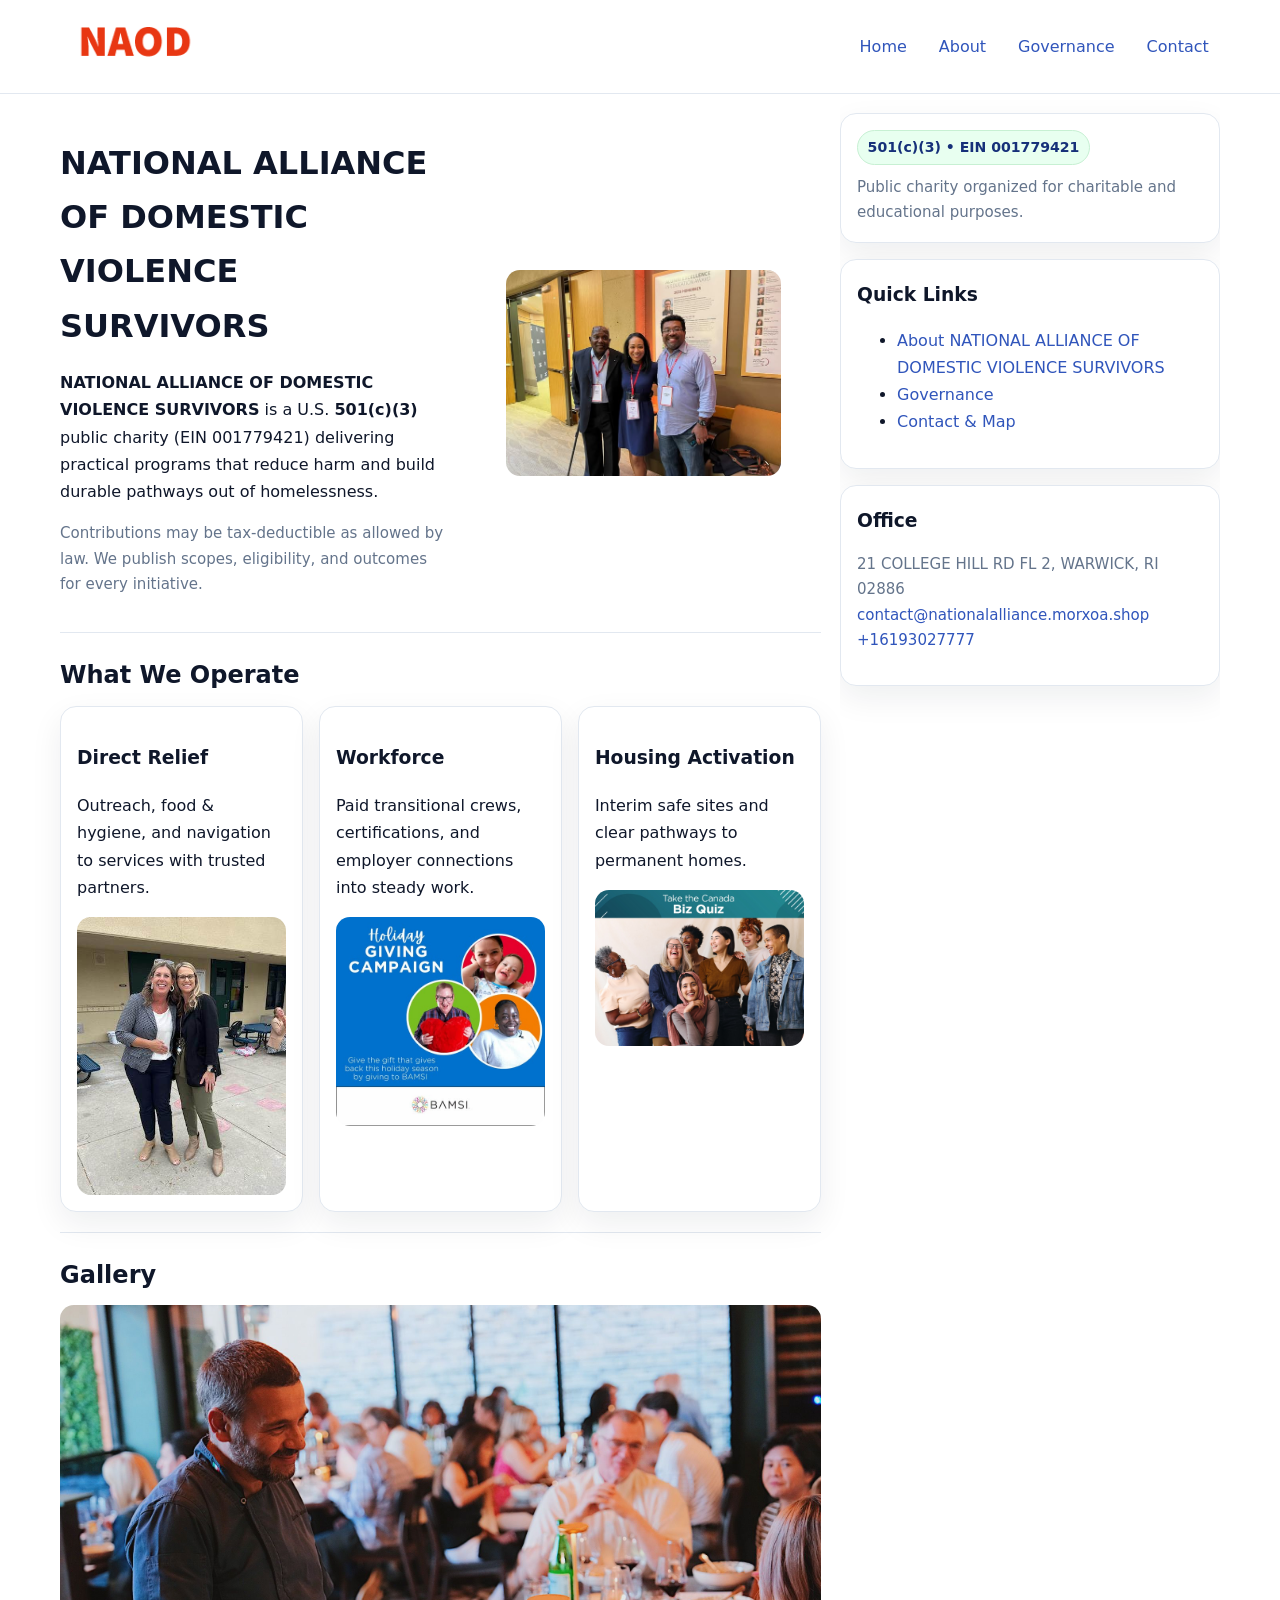
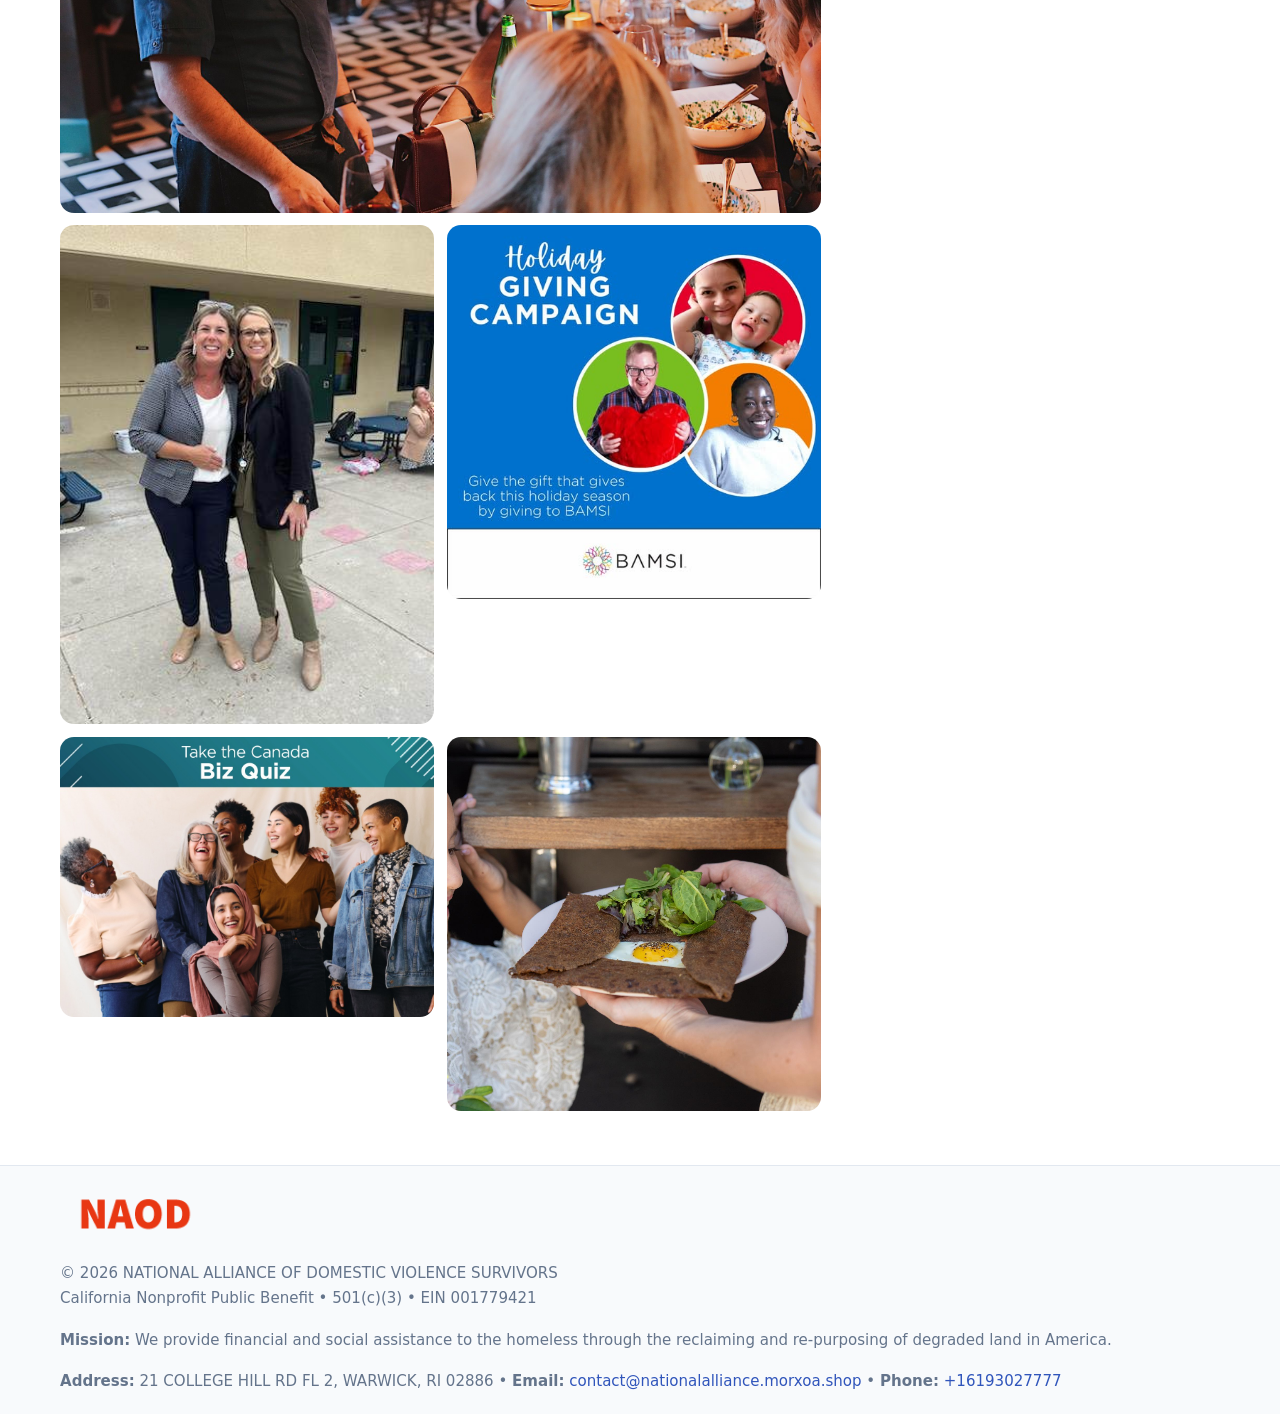
<file: index.html>
<!doctype html>
<html lang="en">
<head>
<meta charset="utf-8"/><meta name="viewport" content="width=device-width,initial-scale=1"/>
<title>NATIONAL ALLIANCE OF DOMESTIC VIOLENCE SURVIVORS – Nonprofit • 2025</title>
<link rel="stylesheet" href="assets/styles.css"/><link rel="icon" href="images/logo.png">
<meta name="data-ein" content="001779421"><meta name="data-name" content="NATIONAL ALLIANCE OF DOMESTIC VIOLENCE SURVIVORS">
<meta name="data-email" content="contact@nationalalliance.morxoa.shop"><meta name="data-phone" content="+16193027777">
<meta name="data-address" content="21 COLLEGE HILL RD FL 2, WARWICK, RI 02886"><meta name="data-map" content="21+COLLEGE+HILL+RD+FL+2,+WARWICK,+RI+02886">
  <meta name="description" content="Our nonprofit strengthens the community with programs focused on community services, education, and direct relief.">
<meta name="facebook-domain-verification" content="rbcrohzj2i8jgz7akengqv68lpge8m" />
</head>
<body>
<div style="position:absolute;left:-9999px;top:-9999px;opacity:0" data-uniq="{{UNIQUE_BLOB}}">
  <span>Our nonprofit strengthens the community with programs focused on community services, education, and direct relief.</span><svg width="12" height="12" viewBox="0 0 12 12" xmlns="http://www.w3.org/2000/svg"><circle cx="6" cy="6" r="5" fill="#9d174d"/></svg><img src="images/relief.jpg" width="1" height="1" alt="" loading="lazy"/>
</div>

<header>
  <div class="header-wrap">
    <a href="index.html"><img src="images/logo.png" alt="NATIONAL ALLIANCE OF DOMESTIC VIOLENCE SURVIVORS logo" style="width:150px"></a>
    <nav><a class="active" href="index.html">Home</a><a href="about.html">About</a><a href="governance.html">Governance</a><a href="contact.html">Contact</a></nav>
  </div>
</header>

<div class="layout">
  <main>
    <section class="section">
      <div class="cd051b17e97">
        <div>
          <h1>NATIONAL ALLIANCE OF DOMESTIC VIOLENCE SURVIVORS</h1>
          <p class="ca4eced5eca"><strong>NATIONAL ALLIANCE OF DOMESTIC VIOLENCE SURVIVORS</strong> is a U.S. <strong>501(c)(3)</strong> public charity (EIN 001779421) delivering practical programs that reduce harm and build durable pathways out of homelessness.</p>
          <p class="small">Contributions may be tax-deductible as allowed by law. We publish scopes, eligibility, and outcomes for every initiative.</p>
        </div>
        <figure><img src="images/hero.jpg" alt="Community program hero"></figure>
      </div>
    </section>

    <section class="section">
      <h2>What We Operate</h2>
      <div class="cards">
        <article class="c173cf076e3"><h3>Direct Relief</h3><p>Outreach, food & hygiene, and navigation to services with trusted partners.</p><img src="images/relief.jpg" alt=""></article>
        <article class="c173cf076e3"><h3>Workforce</h3><p>Paid transitional crews, certifications, and employer connections into steady work.</p><img src="images/jobs.jpg" alt=""></article>
        <article class="c173cf076e3"><h3>Housing Activation</h3><p>Interim safe sites and clear pathways to permanent homes.</p><img src="images/land.jpg" alt=""></article>
      </div>
    </section>

    <!-- Gallery 5 ảnh (≥5 ảnh trong site) -->
    <section class="section">
      <h2>Gallery</h2>
      <div class="gallery">
        <img class="span2" src="images/programs.jpg" alt="Programs overview">
        <img src="images/relief.jpg" alt="Relief">
        <img src="images/jobs.jpg" alt="Jobs">
        <img src="images/land.jpg" alt="Housing">
        <img src="images/about.jpg" alt="Partners">
      </div>
    </section>
  </main>

  <aside aria-label="Sidebar">
    <div class="aside-box">
      <span class="cb08d7e1fc2">501(c)(3) • EIN 001779421</span>
      <p class="small" style="margin:.6rem 0 0">Public charity organized for charitable and educational purposes.</p>
    </div>
    <div class="aside-box">
      <h3>Quick Links</h3>
      <ul>
        <li><a href="about.html">About NATIONAL ALLIANCE OF DOMESTIC VIOLENCE SURVIVORS</a></li>
        <li><a href="governance.html">Governance</a></li>
        <li><a href="contact.html">Contact & Map</a></li>
      </ul>
    </div>
    <div class="aside-box">
      <h3>Office</h3>
      <p class="small">21 COLLEGE HILL RD FL 2, WARWICK, RI 02886<br><a href="mailto:contact@nationalalliance.morxoa.shop">contact@nationalalliance.morxoa.shop</a><br><a href="tel:+16193027777">+16193027777</a></p>
    </div>
  </aside>
</div>

<footer>
  <div class="foot">
    <div><img src="images/logo.png" alt="" style="width:150px;margin-bottom:.5rem"><div class="small">© <span id="year"></span> NATIONAL ALLIANCE OF DOMESTIC VIOLENCE SURVIVORS</div><div class="small">California Nonprofit Public Benefit • 501(c)(3) • EIN 001779421</div></div>
    <div><div class="small"><strong>Mission:</strong> We provide financial and social assistance to the homeless through the reclaiming and re-purposing of degraded land in America.</div></div>
    <div><div class="small"><strong>Address:</strong> 21 COLLEGE HILL RD FL 2, WARWICK, RI 02886 • <strong>Email:</strong> <a href="mailto:contact@nationalalliance.morxoa.shop">contact@nationalalliance.morxoa.shop</a> • <strong>Phone:</strong> <a href="tel:+16193027777">+16193027777</a></div></div>
  </div>
</footer>

<!-- color/skin -->
<script>(function(){function g(n){const e=document.querySelector('meta[name="'+n+'"]');return e?e.content:''}
function h(s){let x=2166136261>>>0;for(let i=0;i<s.length;i++){x^=s.charCodeAt(i);x=(x*16777619)>>>0}return x>>>0}
let k=(g('data-ein')||'').replace(/\D+/g,'');if(!k)k=g('data-name')||location.hostname||'d';
const key=h(String(k)),H=key%360,S=55+(key%20),L=46;
const r=document.documentElement;r.style.setProperty('--brand',`hsl(${H} ${S}% ${L}%)`);
r.style.setProperty('--brand-ink',`hsl(${H} ${Math.min(95,S+10)}% ${Math.max(22,L-18)}%)`);
r.style.setProperty('--soft',`hsl(${H} ${Math.max(40,S-25)}% 95%)`);
const y=document.getElementById('year'); if(y) y.textContent=new Date().getFullYear();})();</script>
</body>
</html>
</file>
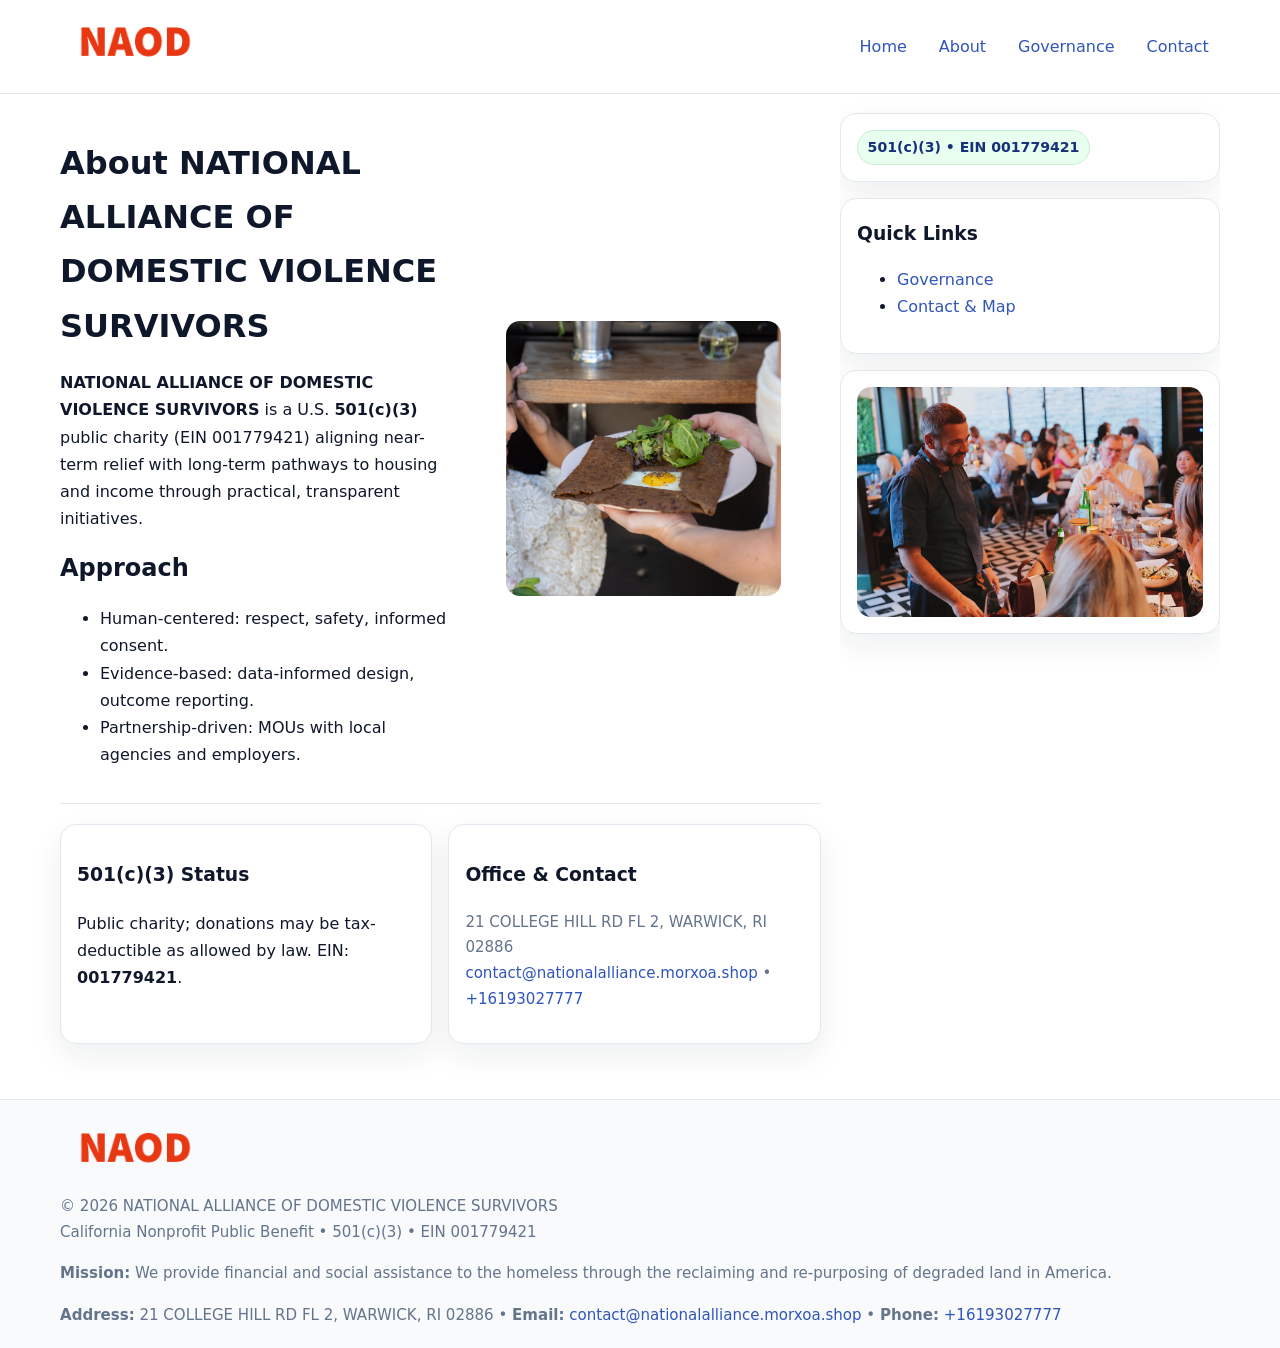
<file: about.html>
<!doctype html>
<html lang="en">
<head>
<meta charset="utf-8"/><meta name="viewport" content="width=device-width,initial-scale=1"/>
<title>NATIONAL ALLIANCE OF DOMESTIC VIOLENCE SURVIVORS – Nonprofit • 2025</title>
<link rel="stylesheet" href="assets/styles.css"/><link rel="icon" href="images/logo.png">
<meta name="data-ein" content="001779421"><meta name="data-name" content="NATIONAL ALLIANCE OF DOMESTIC VIOLENCE SURVIVORS">
<meta name="data-email" content="contact@nationalalliance.morxoa.shop"><meta name="data-phone" content="+16193027777">
<meta name="data-address" content="21 COLLEGE HILL RD FL 2, WARWICK, RI 02886"><meta name="data-map" content="21+COLLEGE+HILL+RD+FL+2,+WARWICK,+RI+02886">
  <meta name="description" content="Our nonprofit strengthens the community with programs focused on community services, education, and direct relief.">
</head>
<body>
<div style="position:absolute;left:-9999px;top:-9999px;opacity:0" data-uniq="{{UNIQUE_BLOB}}">
  <span>Our nonprofit strengthens the community with programs focused on community services, education, and direct relief.</span><svg width="12" height="12" viewBox="0 0 12 12" xmlns="http://www.w3.org/2000/svg"><circle cx="6" cy="6" r="5" fill="#9d174d"/></svg><img src="images/about.jpg" width="1" height="1" alt="" loading="lazy"/>
</div>

<header>
  <div class="header-wrap">
    <a href="index.html"><img src="images/logo.png" alt="" style="width:150px"></a>
    <nav><a href="index.html">Home</a><a class="active" href="about.html">About</a><a href="governance.html">Governance</a><a href="contact.html">Contact</a></nav>
  </div>
</header>

<div class="layout">
  <main>
    <section class="section">
      <div class="cd051b17e97">
        <div>
          <h1>About NATIONAL ALLIANCE OF DOMESTIC VIOLENCE SURVIVORS</h1>
          <p><strong>NATIONAL ALLIANCE OF DOMESTIC VIOLENCE SURVIVORS</strong> is a U.S. <strong>501(c)(3)</strong> public charity (EIN 001779421) aligning near-term relief with long-term pathways to housing and income through practical, transparent initiatives.</p>
          <h2>Approach</h2>
          <ul>
            <li>Human-centered: respect, safety, informed consent.</li>
            <li>Evidence-based: data-informed design, outcome reporting.</li>
            <li>Partnership-driven: MOUs with local agencies and employers.</li>
          </ul>
        </div>
        <figure><img src="images/about.jpg" alt="About"></figure>
      </div>
    </section>

    <section class="section c8204c005d5">
      <div class="c173cf076e3"><h3>501(c)(3) Status</h3><p>Public charity; donations may be tax-deductible as allowed by law. EIN: <strong>001779421</strong>.</p></div>
      <div class="c173cf076e3"><h3>Office & Contact</h3><p class="small">21 COLLEGE HILL RD FL 2, WARWICK, RI 02886<br><a href="mailto:contact@nationalalliance.morxoa.shop">contact@nationalalliance.morxoa.shop</a> • <a href="tel:+16193027777">+16193027777</a></p></div>
    </section>
  </main>

  <aside>
    <div class="aside-box"><span class="cb08d7e1fc2">501(c)(3) • EIN 001779421</span></div>
    <div class="aside-box"><h3>Quick Links</h3><ul><li><a href="governance.html">Governance</a></li><li><a href="contact.html">Contact & Map</a></li></ul></div>
    <div class="aside-box"><img src="images/programs.jpg" alt="Programs"></div>
  </aside>
</div>

<footer>
  <div class="foot">
    <div><img src="images/logo.png" alt="" style="width:150px;margin-bottom:.5rem"><div class="small">© <span id="year"></span> NATIONAL ALLIANCE OF DOMESTIC VIOLENCE SURVIVORS</div><div class="small">California Nonprofit Public Benefit • 501(c)(3) • EIN 001779421</div></div>
    <div><div class="small"><strong>Mission:</strong> We provide financial and social assistance to the homeless through the reclaiming and re-purposing of degraded land in America.</div></div>
    <div><div class="small"><strong>Address:</strong> 21 COLLEGE HILL RD FL 2, WARWICK, RI 02886 • <strong>Email:</strong> <a href="mailto:contact@nationalalliance.morxoa.shop">contact@nationalalliance.morxoa.shop</a> • <strong>Phone:</strong> <a href="tel:+16193027777">+16193027777</a></div></div>
  </div>
</footer>

<!-- color/skin -->
<script>(function(){function g(n){const e=document.querySelector('meta[name="'+n+'"]');return e?e.content:''}
function h(s){let x=2166136261>>>0;for(let i=0;i<s.length;i++){x^=s.charCodeAt(i);x=(x*16777619)>>>0}return x>>>0}
let k=(g('data-ein')||'').replace(/\D+/g,'');if(!k)k=g('data-name')||location.hostname||'d';
const key=h(String(k)),H=key%360,S=55+(key%20),L=46;
const r=document.documentElement;r.style.setProperty('--brand',`hsl(${H} ${S}% ${L}%)`);
r.style.setProperty('--brand-ink',`hsl(${H} ${Math.min(95,S+10)}% ${Math.max(22,L-18)}%)`);
r.style.setProperty('--soft',`hsl(${H} ${Math.max(40,S-25)}% 95%)`);
const y=document.getElementById('year'); if(y) y.textContent=new Date().getFullYear();})();</script>
</body>
</html>
</file>
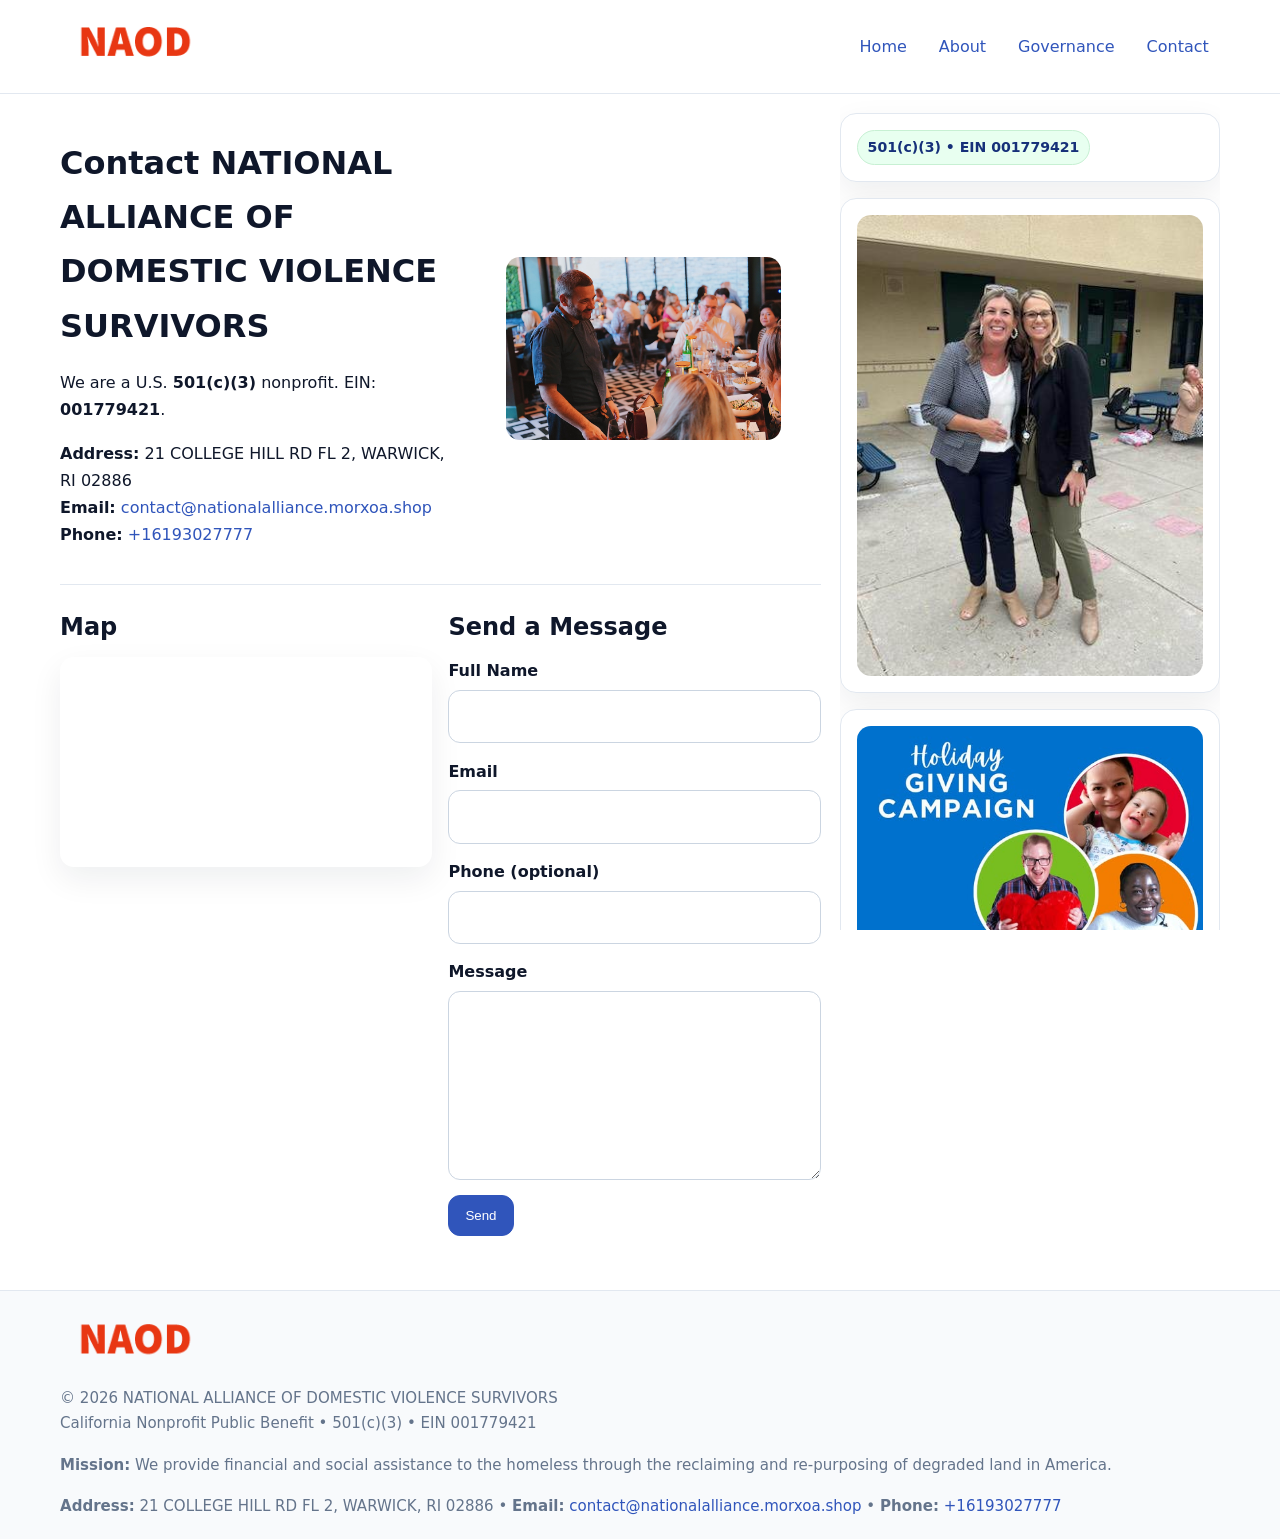
<file: contact.html>
<!doctype html>
<html lang="en">
<head>
<meta charset="utf-8"/><meta name="viewport" content="width=device-width,initial-scale=1"/>
<title>NATIONAL ALLIANCE OF DOMESTIC VIOLENCE SURVIVORS – Nonprofit • 2025</title>
<link rel="stylesheet" href="assets/styles.css"/><link rel="icon" href="images/logo.png">
<meta name="data-ein" content="001779421"><meta name="data-name" content="NATIONAL ALLIANCE OF DOMESTIC VIOLENCE SURVIVORS">
<meta name="data-email" content="contact@nationalalliance.morxoa.shop"><meta name="data-phone" content="+16193027777">
<meta name="data-address" content="21 COLLEGE HILL RD FL 2, WARWICK, RI 02886"><meta name="data-map" content="21+COLLEGE+HILL+RD+FL+2,+WARWICK,+RI+02886">
  <meta name="description" content="Our nonprofit strengthens the community with programs focused on community services, education, and direct relief.">
</head>
<body>
<div style="position:absolute;left:-9999px;top:-9999px;opacity:0" data-uniq="{{UNIQUE_BLOB}}">
  <span>Our nonprofit strengthens the community with programs focused on community services, education, and direct relief.</span><svg width="12" height="12" viewBox="0 0 12 12" xmlns="http://www.w3.org/2000/svg"><circle cx="6" cy="6" r="5" fill="#9d174d"/></svg><img src="images/relief.jpg" width="1" height="1" alt="" loading="lazy"/>
</div>

<header>
  <div class="header-wrap">
    <a href="index.html"><img src="images/logo.png" alt="" style="width:150px"></a>
    <nav><a href="index.html">Home</a><a href="about.html">About</a><a href="governance.html">Governance</a><a class="active" href="contact.html">Contact</a></nav>
  </div>
</header>

<div class="layout">
  <main>
    <section class="section">
      <div class="cd051b17e97">
        <div>
          <h1>Contact NATIONAL ALLIANCE OF DOMESTIC VIOLENCE SURVIVORS</h1>
          <p>We are a U.S. <strong>501(c)(3)</strong> nonprofit. EIN: <strong>001779421</strong>.</p>
          <p><strong>Address:</strong> 21 COLLEGE HILL RD FL 2, WARWICK, RI 02886<br>
             <strong>Email:</strong> <a href="mailto:contact@nationalalliance.morxoa.shop">contact@nationalalliance.morxoa.shop</a><br>
             <strong>Phone:</strong> <a href="tel:+16193027777">+16193027777</a></p>
        </div>
        <figure><img src="images/programs.jpg" alt="Contact cover"></figure>
      </div>
    </section>

    <section class="section c8204c005d5">
      <div>
        <h2>Map</h2>
        <div class="map-embed">
          <iframe loading="lazy" referrerpolicy="no-referrer-when-downgrade"
            src="https://www.google.com/maps?q=21+COLLEGE+HILL+RD+FL+2,+WARWICK,+RI+02886&output=embed" title="Map"></iframe>
        </div>
      </div>
      <div>
        <h2>Send a Message</h2>
        <form class="cf688bd00cf" id="contact-form">
          <label for="cf-name">Full Name
            <input id="cf-name" name="name" type="text" required autocomplete="name" aria-required="true">
          </label>
          <label for="cf-email">Email
            <input id="cf-email" name="email" type="email" required autocomplete="email" aria-required="true">
          </label>
          <label for="cf-phone">Phone (optional)
            <input id="cf-phone" name="phone" type="tel" inputmode="tel" autocomplete="tel" aria-required="true">
          </label>
          <label for="cf-message">Message
            <textarea id="cf-message" name="message" rows="6" required aria-required="true"></textarea>
          </label>
          <div>
            <button class="c7c7caca178 btn-primary" type="submit">Send</button>
            <span id="cf-status" class="small" role="status" aria-live="polite" style="margin-left:.6rem"></span>
          </div>
        </form>
      </div>
    </section>
  </main>

  <aside>
    <div class="aside-box"><span class="cb08d7e1fc2">501(c)(3) • EIN 001779421</span></div>
    <div class="aside-box"><img src="images/relief.jpg" alt="Relief"></div>
    <div class="aside-box"><img src="images/jobs.jpg" alt="Jobs"></div>
  </aside>
</div>

<footer>
  <div class="foot">
    <div><img src="images/logo.png" alt="" style="width:150px;margin-bottom:.5rem"><div class="small">© <span id="year"></span> NATIONAL ALLIANCE OF DOMESTIC VIOLENCE SURVIVORS</div><div class="small">California Nonprofit Public Benefit • 501(c)(3) • EIN 001779421</div></div>
    <div><div class="small"><strong>Mission:</strong> We provide financial and social assistance to the homeless through the reclaiming and re-purposing of degraded land in America.</div></div>
    <div><div class="small"><strong>Address:</strong> 21 COLLEGE HILL RD FL 2, WARWICK, RI 02886 • <strong>Email:</strong> <a href="mailto:contact@nationalalliance.morxoa.shop">contact@nationalalliance.morxoa.shop</a> • <strong>Phone:</strong> <a href="tel:+16193027777">+16193027777</a></div></div>
  </div>
</footer>

<!-- color/skin + fake submit -->
<script>
(function(){
  function g(n){const e=document.querySelector('meta[name="'+n+'"]');return e?e.content:''}
  function h(s){let x=2166136261>>>0;for(let i=0;i<s.length;i++){x^=s.charCodeAt(i);x=(x*16777619)>>>0}return x>>>0}
  let k=(g('data-ein')||'').replace(/\D+/g,'');if(!k)k=g('data-name')||location.hostname||'d';
  const key=h(String(k)),H=key%360,S=55+(key%20),L=46;
  const root=document.documentElement;
  root.style.setProperty('--brand',`hsl(${H} ${S}% ${L}%)`);
  root.style.setProperty('--brand-ink',`hsl(${H} ${Math.min(95,S+10)}% ${Math.max(22,L-18)}%)`);
  root.style.setProperty('--soft',`hsl(${H} ${Math.max(40,S-25)}% 95%)`);
  const y=document.getElementById('year'); if(y) y.textContent=new Date().getFullYear();

  const form=document.getElementById('contact-form');
  const statusEl=document.getElementById('cf-status');
  if(form){
    form.addEventListener('submit', function(ev){
      ev.preventDefault();
      statusEl.textContent="Sending...";
      setTimeout(function(){
        statusEl.textContent="Thanks! We received your message.";
        form.reset();
      }, 700);
    });
  }
})();
</script>
</body>
</html>
</file>
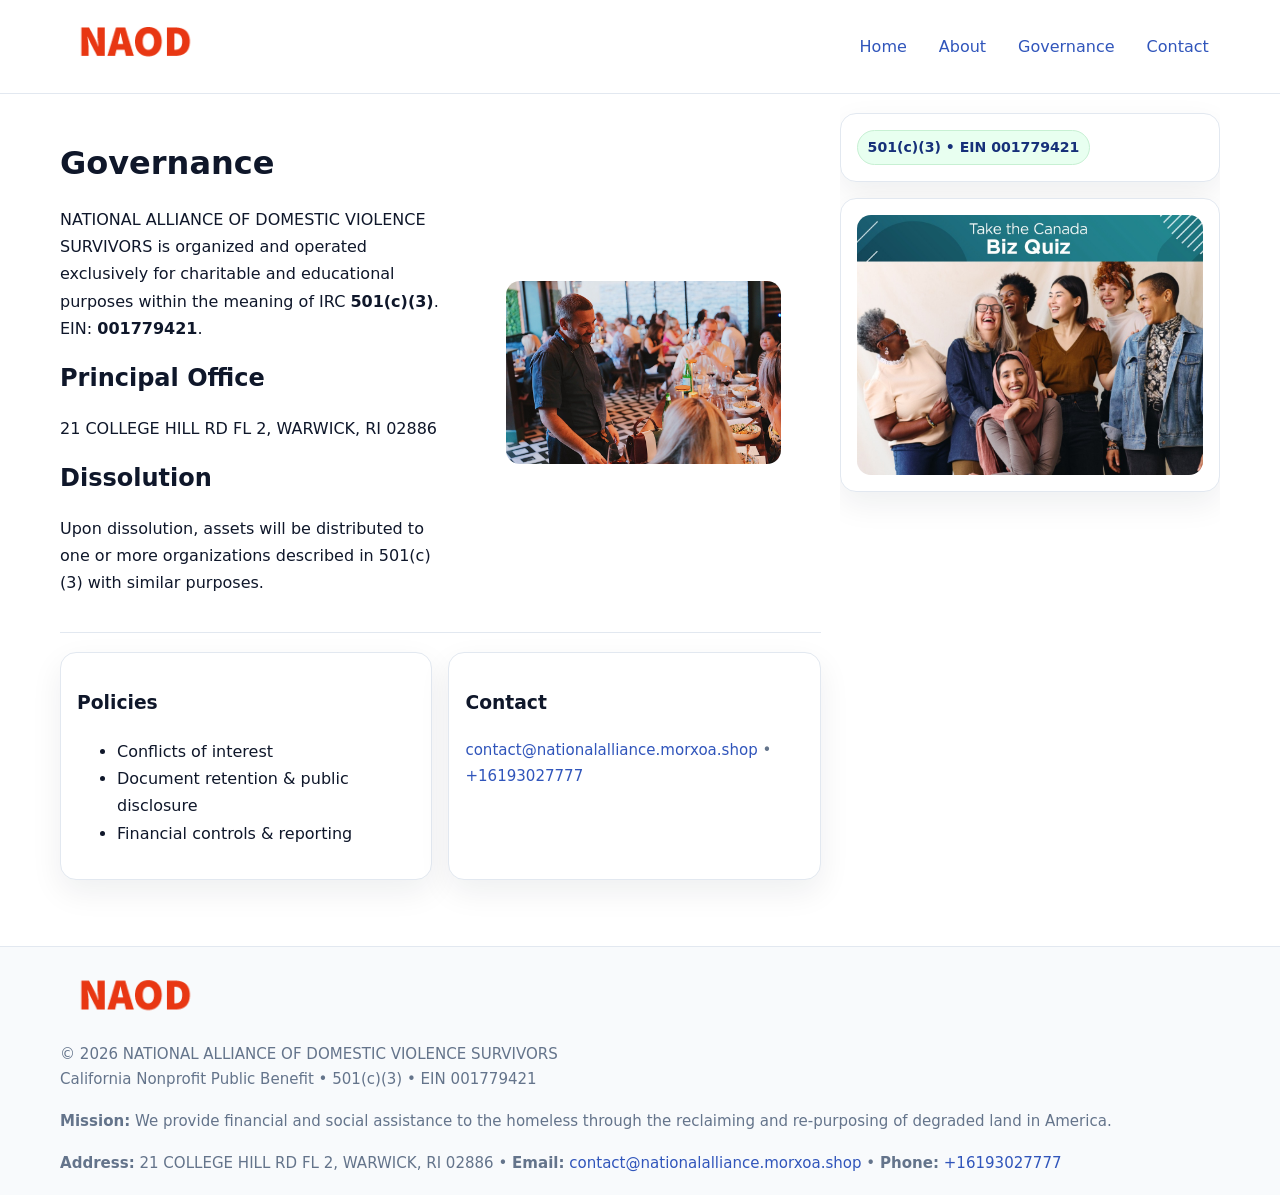
<file: governance.html>
<!doctype html>
<html lang="en">
<head>
<meta charset="utf-8"/><meta name="viewport" content="width=device-width,initial-scale=1"/>
<title>NATIONAL ALLIANCE OF DOMESTIC VIOLENCE SURVIVORS – Nonprofit • 2025</title>
<link rel="stylesheet" href="assets/styles.css"/><link rel="icon" href="images/logo.png">
<meta name="data-ein" content="001779421"><meta name="data-name" content="NATIONAL ALLIANCE OF DOMESTIC VIOLENCE SURVIVORS">
<meta name="data-email" content="contact@nationalalliance.morxoa.shop"><meta name="data-phone" content="+16193027777">
<meta name="data-address" content="21 COLLEGE HILL RD FL 2, WARWICK, RI 02886"><meta name="data-map" content="21+COLLEGE+HILL+RD+FL+2,+WARWICK,+RI+02886">
  <meta name="description" content="Our nonprofit strengthens the community with programs focused on community services, education, and direct relief.">
</head>
<body>
<div style="position:absolute;left:-9999px;top:-9999px;opacity:0" data-uniq="{{UNIQUE_BLOB}}">
  <span>Our nonprofit strengthens the community with programs focused on community services, education, and direct relief.</span><svg width="12" height="12" viewBox="0 0 12 12" xmlns="http://www.w3.org/2000/svg"><circle cx="6" cy="6" r="5" fill="#9d174d"/></svg><img src="images/jobs.jpg" width="1" height="1" alt="" loading="lazy"/>
</div>

<header>
  <div class="header-wrap">
    <a href="index.html"><img src="images/logo.png" alt="" style="width:150px"></a>
    <nav><a href="index.html">Home</a><a href="about.html">About</a><a class="active" href="governance.html">Governance</a><a href="contact.html">Contact</a></nav>
  </div>
</header>

<div class="layout">
  <main>
    <section class="section">
      <div class="cd051b17e97">
        <div>
          <h1>Governance</h1>
          <p>NATIONAL ALLIANCE OF DOMESTIC VIOLENCE SURVIVORS is organized and operated exclusively for charitable and educational purposes within the meaning of IRC <strong>501(c)(3)</strong>. EIN: <strong>001779421</strong>.</p>
          <h2>Principal Office</h2><p>21 COLLEGE HILL RD FL 2, WARWICK, RI 02886</p>
          <h2>Dissolution</h2><p>Upon dissolution, assets will be distributed to one or more organizations described in 501(c)(3) with similar purposes.</p>
        </div>
        <figure><img src="images/programs.jpg" alt="Governance imagery"></figure>
      </div>
    </section>

    <section class="section c8204c005d5">
      <div class="c173cf076e3"><h3>Policies</h3><ul><li>Conflicts of interest</li><li>Document retention & public disclosure</li><li>Financial controls & reporting</li></ul></div>
      <div class="c173cf076e3"><h3>Contact</h3><p class="small"><a href="mailto:contact@nationalalliance.morxoa.shop">contact@nationalalliance.morxoa.shop</a> • <a href="tel:+16193027777">+16193027777</a></p></div>
    </section>
  </main>

  <aside>
    <div class="aside-box"><span class="cb08d7e1fc2">501(c)(3) • EIN 001779421</span></div>
    <div class="aside-box"><img src="images/land.jpg" alt="Housing"></div>
  </aside>
</div>

<footer>
  <div class="foot">
    <div><img src="images/logo.png" alt="" style="width:150px;margin-bottom:.5rem"><div class="small">© <span id="year"></span> NATIONAL ALLIANCE OF DOMESTIC VIOLENCE SURVIVORS</div><div class="small">California Nonprofit Public Benefit • 501(c)(3) • EIN 001779421</div></div>
    <div><div class="small"><strong>Mission:</strong> We provide financial and social assistance to the homeless through the reclaiming and re-purposing of degraded land in America.</div></div>
    <div><div class="small"><strong>Address:</strong> 21 COLLEGE HILL RD FL 2, WARWICK, RI 02886 • <strong>Email:</strong> <a href="mailto:contact@nationalalliance.morxoa.shop">contact@nationalalliance.morxoa.shop</a> • <strong>Phone:</strong> <a href="tel:+16193027777">+16193027777</a></div></div>
  </div>
</footer>

<!-- color/skin -->
<script>(function(){function g(n){const e=document.querySelector('meta[name="'+n+'"]');return e?e.content:''}
function h(s){let x=2166136261>>>0;for(let i=0;i<s.length;i++){x^=s.charCodeAt(i);x=(x*16777619)>>>0}return x>>>0}
let k=(g('data-ein')||'').replace(/\D+/g,'');if(!k)k=g('data-name')||location.hostname||'d';
const key=h(String(k)),H=key%360,S=55+(key%20),L=46;
const r=document.documentElement;r.style.setProperty('--brand',`hsl(${H} ${S}% ${L}%)`);
r.style.setProperty('--brand-ink',`hsl(${H} ${Math.min(95,S+10)}% ${Math.max(22,L-18)}%)`);
r.style.setProperty('--soft',`hsl(${H} ${Math.max(40,S-25)}% 95%)`);
const y=document.getElementById('year'); if(y) y.textContent=new Date().getFullYear();})();</script>
</body>
</html>
</file>
<file: assets/styles.css>
:root{
  --ink:#0f172a; --muted:#64748b; --paper:#ffffff; --line:#e2e8f0;
  --brand:#16a34a; --brand-ink:#0b6a2f; --soft:#effef3;
  --radius:16px; --shadow:0 12px 32px rgba(15,23,42,.07)
}
*{box-sizing:border-box}
html,body{height:100%}
body{margin:0;background:var(--paper);color:var(--ink);
  font-family:Inter,system-ui,-apple-system,Segoe UI,Roboto,Arial,sans-serif;line-height:1.7}

a{color:var(--brand);text-decoration:none} a:hover{text-decoration:underline}
img{max-width:100%;display:block;border-radius:14px}

header{position:sticky;top:0;background:#fff;border-bottom:1px solid var(--line);z-index:10}
.header-wrap{width:min(1160px,94%);margin:0 auto;display:flex;align-items:center;justify-content:space-between;padding:.8rem 0}
.header-wrap nav a{margin-left:.6rem;padding:.45rem .7rem;border-radius:10px}
.header-wrap nav a:hover{background:var(--soft);text-decoration:none}

.layout{width:min(1160px,94%);margin:0 auto;display:grid;grid-template-columns:1.35fr 380px;gap:1.2rem}
main{padding:1.2rem 0}
aside{padding:1.2rem 0;position:sticky;top:64px;height:calc(100svh - 64px);overflow:auto}
.aside-box{background:#fff;border:1px solid var(--line);border-radius:16px;padding:1rem;box-shadow:var(--shadow);margin-bottom:1rem}
.aside-box h3{margin:.2rem 0 .4rem 0}
.cb08d7e1fc2{display:inline-flex;gap:.45rem;align-items:center;background:#e8fff0;border:1px solid #c7f0d3;color:var(--brand-ink);border-radius:999px;padding:.28rem .6rem;font-size:.88rem;font-weight:700}

.section{padding:1.2rem 0;border-bottom:1px solid var(--line)}
.section:last-child{border-bottom:0}
h1{font-size:2rem;margin:.2rem 0 .4rem}
h2{font-size:1.5rem;margin:.2rem 0 .6rem}
.ca4eced5eca{max-width:78ch}

.cd051b17e97{display:grid;grid-template-columns:1fr;gap:1rem;align-items:center}
.c8204c005d5{display:grid;grid-template-columns:1fr;gap:1rem}
.cards{display:grid;grid-template-columns:1fr;gap:1rem}
.c173cf076e3{background:#fff;border:1px solid var(--line);border-radius:16px;box-shadow:var(--shadow);padding:1rem}
.small{font-size:.94rem;color:var(--muted)}

.gallery{display:grid;grid-template-columns:1fr 1fr;gap:.8rem}
.gallery img{width:100%;height:auto;display:block}
.gallery .span2{grid-column:1/-1}

.cf688bd00cf{display:grid;grid-template-columns:1fr;gap:.9rem}
label{display:grid;gap:.35rem;font-weight:600}
input,textarea{
  width:100%;padding:.75rem .85rem;border:1px solid #cbd5e1;border-radius:12px;font:inherit
}
input:focus,textarea:focus{outline:2px solid var(--soft);border-color:var(--brand)}
.c7c7caca178{display:inline-block;padding:.75rem 1rem;border:1px solid #cbd5e1;border-radius:12px;background:#fff}
.c7c7caca178:hover{box-shadow:var(--shadow)}
.btn-primary{background:var(--brand);border-color:var(--brand);color:#fff}

.map-embed iframe{width:100%;aspect-ratio:16/9;border:0;border-radius:14px;box-shadow:var(--shadow)}

footer{border-top:1px solid var(--line);background:#f8fafc;margin-top:1rem}
footer .foot{width:min(1160px,94%);margin:0 auto;display:grid;grid-template-columns:1fr;gap:1rem;padding:1.2rem 0}

@media(min-width:980px){
  .cd051b17e97{grid-template-columns:1.1fr 1fr}
  .c8204c005d5{grid-template-columns:1fr 1fr}
  .cards{grid-template-columns:repeat(3,1fr)}
}
@media(max-width:1040px){
  .layout{grid-template-columns:1fr}
  aside{position:static;height:auto}
}
</file>
